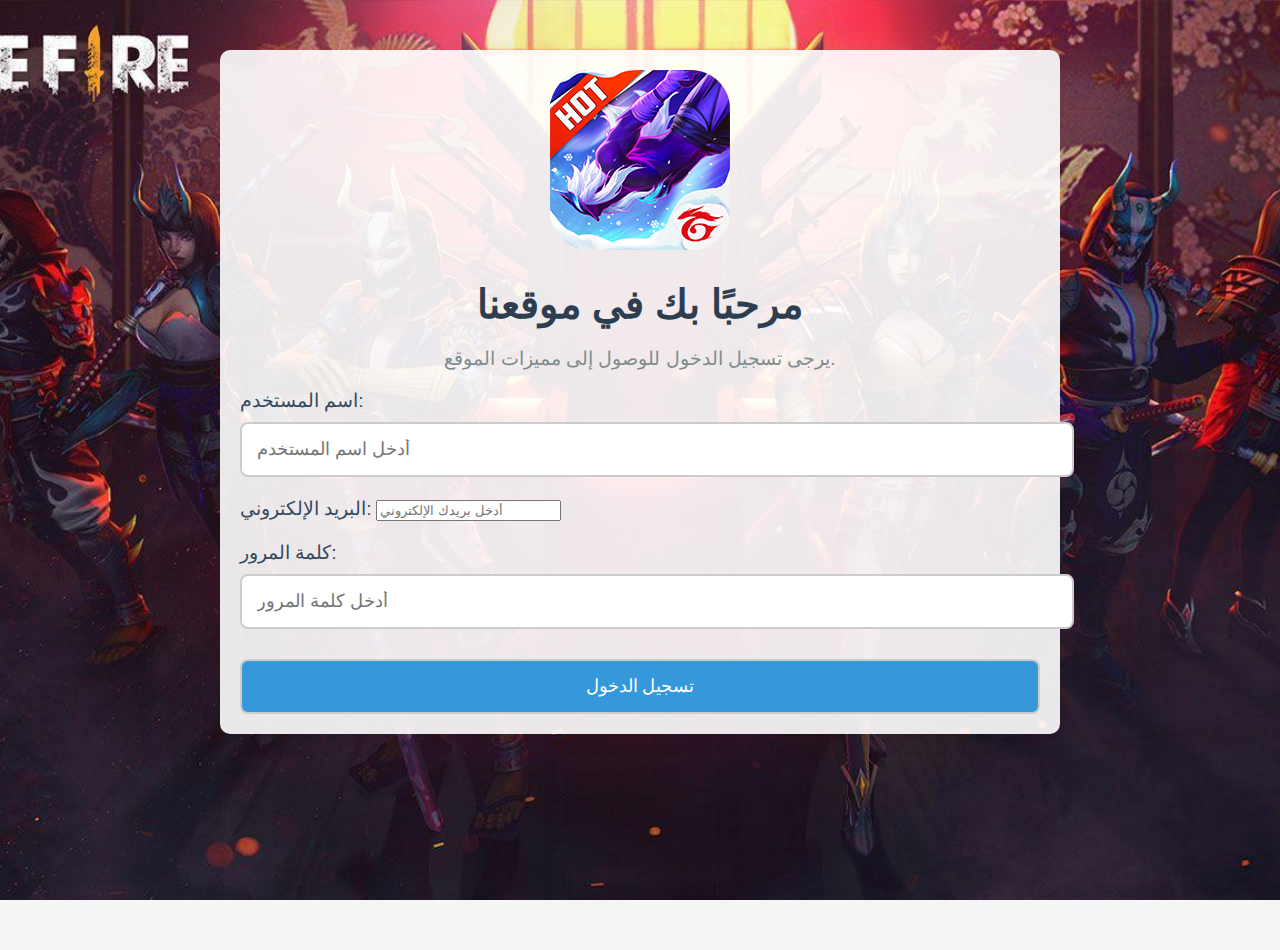
<file: index.html>
<!DOCTYPE html>
<html lang="ar">
<head>
    <meta charset="UTF-8">
    <meta name="viewport" content="width=device-width, initial-scale=1.0">
    <title>موقع مشابه للمتاجر</title>
    <link rel="stylesheet" href="style.css">
</head>
<body>
    <div class="container">
        <header>
            <img src="icon.png" alt="icon" class="icon">
        </header>

        <div class="main-content">
            <h1>مرحبًا بك في موقعنا</h1>
            <p>يرجى تسجيل الدخول للوصول إلى مميزات الموقع.</p>

            <form id="userForm">
                <div class="input-container">
                    <label for="username">اسم المستخدم:</label>
                    <input type="text" id="username" name="username" placeholder="أدخل اسم المستخدم" required>
                    <span id="usernameError" class="error-message" style="display: none;">الرجاء إدخال اسم المستخدم!</span>
                </div>

                <div class="input-container">
                    <label for="email">البريد الإلكتروني:</label>
                    <input type="email" id="email" name="email" placeholder="أدخل بريدك الإلكتروني" required>
                    <span id="emailError" class="error-message" style="display: none;">الرجاء إدخال بريد إلكتروني صحيح!</span>
                </div>

                <div class="input-container">
                    <label for="password">كلمة المرور:</label>
                    <input type="password" id="password" name="password" placeholder="أدخل كلمة المرور" required>
                    <span id="passwordError" class="error-message" style="display: none;">الرجاء إدخال كلمة المرور!</span>
                </div>

                <input type="submit" value="تسجيل الدخول">
                <span id="formSuccess" class="success-message" style="display: none;">تم إرسال البيانات بنجاح!</span>
            </form>
        </div>
    </div>

    <script src="script.js"></script>
</body>
</html>
</file>
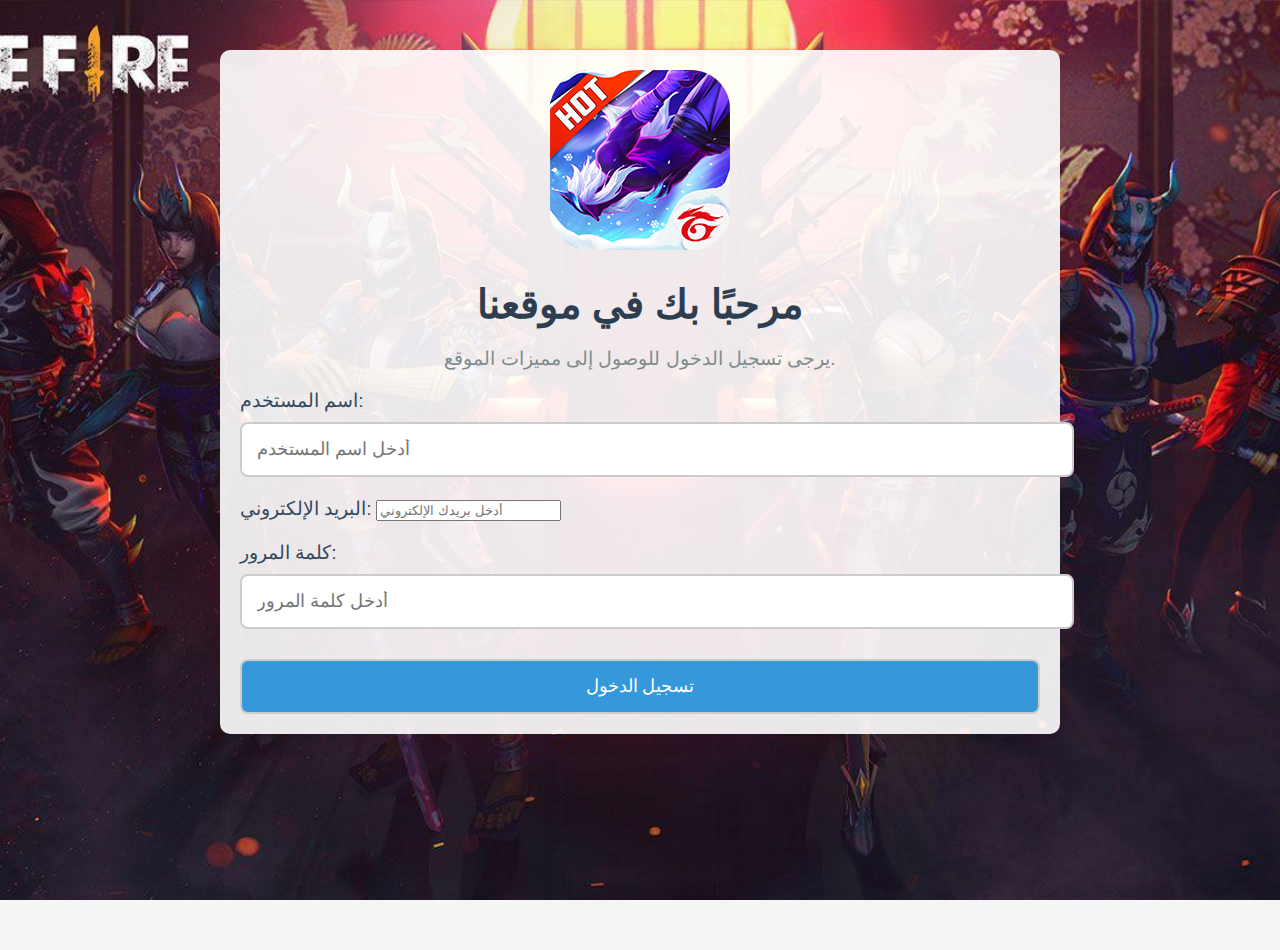
<file: dashboard.html>
<!DOCTYPE html>
<html lang="ar">
<head>
    <meta charset="UTF-8">
    <meta name="viewport" content="width=device-width, initial-scale=1.0">
    <title>لوحة التحكم</title>
    <link rel="stylesheet" href="style.css">
</head>
<body>
    <div class="container">
        <header>
            <h1>مرحبًا بك في لوحة التحكم</h1>
        </header>

        <div class="main-content">
            <form id="userDetailsForm">
                <div class="input-container">
                    <label for="playerId">أدخل ID الخاص باللاعب:</label>
                    <input type="text" id="playerId" name="playerId" required>
                </div>

                <div class="input-container">
                    <label for="gemsAmount">كمية الجواهر:</label>
                    <input type="number" id="gemsAmount" name="gemsAmount" required>
                </div>

                <div class="input-container">
                    <label for="server">اختار السيرفر:</label>
                    <select id="server" name="server" required>
                        <option value="server1">الشرق الأوسط</option>
                        <option value="server2">آسيا</option>
                        <option value="server3">أوروبا</option>
                    </select>
                </div>

                <div class="input-container">
                    <label for="platform">اختر المنصة:</label>
                    <select id="platform" name="platform" required>
                        <option value="pc">PC</option>
                        <option value="android">أندرويد</option>
                        <option value="iphone">آيفون</option>
                    </select>
                </div>

                <input type="submit" value="شحن">
            </form>
        </div>
    </div>

    <script>
        // التحقق من حالة تسجيل الدخول عند تحميل الصفحة
        if (!localStorage.getItem('loggedIn')) {
            window.location.href = "index.html"; // إعادة التوجيه إلى صفحة تسجيل الدخول
        }
    </script>
</body>
</html>
</file>
<file: style.css>
/* إعدادات أساسية */
body {
    font-family: 'Arial', sans-serif;
    margin: 0;
    padding: 0;
    background-color: #f5f5f5;
    text-align: center;
    
    /* إضافة صورة الخلفية (2006.jpg) */
    background-image: url('2006.jpg'); /* تأكد من المسار الصحيح لصورة الخلفية */
    background-size: cover;  /* لتغطية كامل الشاشة */
    background-position: center;  /* الصورة في المركز */
    background-attachment: fixed;  /* لجعل الصورة ثابتة عند التمرير */
    height: 100vh; /* لملء كامل الشاشة */
}

/* تخصيص الهيكل */
.container {
    width: 80%;
    max-width: 800px;
    margin: 50px auto;
    padding: 20px;
    background-color: rgba(255, 255, 255, 0.9); /* خلفية شفافة لزيادة وضوح النصوص */
    border-radius: 10px;
    box-shadow: 0px 5px 20px rgba(0, 0, 0, 0.1);
}

/* النصوص */
h1 {
    font-size: 2.5em;
    margin-bottom: 20px;
    color: #2c3e50;
}

p {
    font-size: 1.2em;
    color: #7f8c8d;
}

/* تنسيق النموذج */
form {
    width: 100%;
}

.input-container {
    margin-bottom: 20px;
    text-align: left;
}

label {
    font-size: 1.2em;
    color: #34495e;
}

input[type="text"], input[type="password"], input[type="submit"] {
    width: 100%;
    padding: 15px;
    font-size: 1.1em;
    margin-top: 10px;
    border: 2px solid #ccc;
    border-radius: 8px;
}

input[type="submit"] {
    background-color: #3498db;
    color: #fff;
    cursor: pointer;
}

input[type="submit"]:hover {
    background-color: #2980b9;
}

/* رسائل الخطأ والنجاح */
.error-message {
    color: red;
    font-size: 1.1em;
    margin-top: 5px;
}

.success-message {
    color: green;
    font-size: 1.2em;
    margin-top: 20px;
}
</file>
